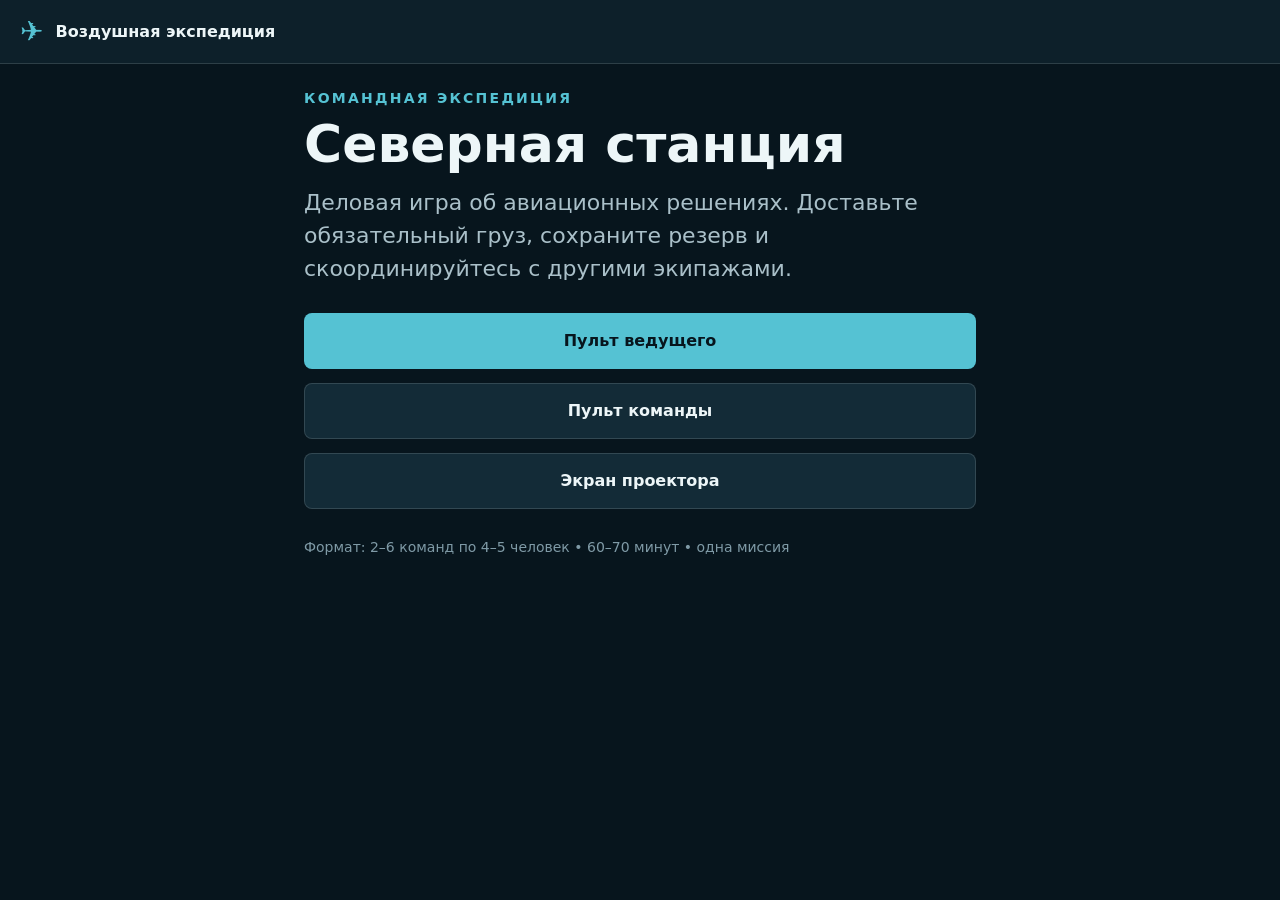
<file: index.html>
<!doctype html>
<html lang="ru" data-theme="dark">
<head>
<meta charset="utf-8">
<meta name="viewport" content="width=device-width,initial-scale=1">
<title>Воздушная экспедиция</title>
<link rel="stylesheet" href="styles.css">
</head>
<body>
<div class="app">
  <header class="top">
    <div class="brand"><span class="logo">✈</span><span>Воздушная экспедиция</span></div>
  </header>
  <main class="stage" style="max-width:720px;margin:0 auto;">
    <div class="proj-head" style="margin-bottom:28px;">
      <div class="eyebrow" style="font-size:14px;letter-spacing:.16em;text-transform:uppercase;color:var(--primary);font-weight:800;margin-bottom:8px;">Командная экспедиция</div>
      <h1 style="font-size:clamp(32px,5vw,52px);line-height:1.05;">Северная станция</h1>
      <p style="font-size:clamp(16px,2vw,22px);color:var(--muted);max-width:52ch;margin-top:14px;">Деловая игра об авиационных решениях. Доставьте обязательный груз, сохраните резерв и скоординируйтесь с другими экипажами.</p>
    </div>
    <div style="display:grid;gap:14px;margin-top:28px;">
      <a class="btn primary" href="facilitator.html" style="text-decoration:none;display:grid;place-items:center;min-height:56px;">Пульт ведущего</a>
      <a class="btn" href="team.html" style="text-decoration:none;display:grid;place-items:center;min-height:56px;">Пульт команды</a>
      <a class="btn" href="screen.html" style="text-decoration:none;display:grid;place-items:center;min-height:56px;">Экран проектора</a>
    </div>
    <p style="color:var(--faint);font-size:14px;margin-top:28px;">Формат: 2–6 команд по 4–5 человек • 60–70 минут • одна миссия</p>
  </main>
</div>
</body>
</html>
</file>
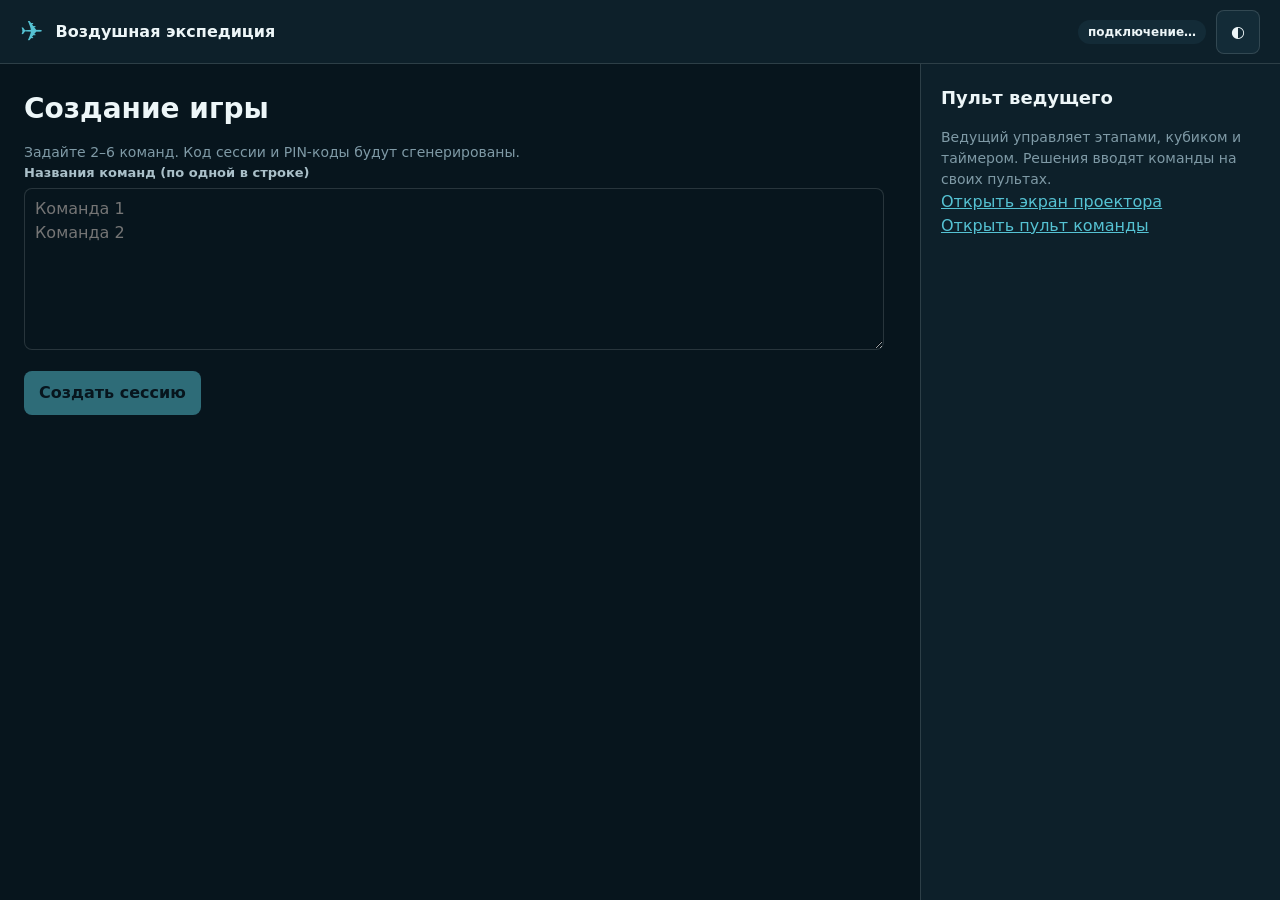
<file: facilitator.html>
<!doctype html>
<html lang="ru" data-theme="dark">
<head>
<meta charset="utf-8">
<meta name="viewport" content="width=device-width,initial-scale=1">
<title>Воздушная экспедиция • Пульт ведущего</title>
<link rel="stylesheet" href="styles.css">
<script src="config.js"></script>
</head>
<body>
<div class="app">
  <header class="top">
    <div class="brand"><span class="logo">✈</span><span>Воздушная экспедиция</span></div>
    <div class="top-actions">
      <span class="badge" id="connBadge">подключение…</span>
      <button class="icon-btn" id="themeBtn" aria-label="Тема">◐</button>
    </div>
  </header>

  <main class="workspace">
    <section class="stage">
      <div class="screen" id="lobbyScreen">
        <h2>Создание игры</h2>
        <p class="hint">Задайте 2–6 команд. Код сессии и PIN-коды будут сгенерированы.</p>
        <div class="field">
          <label>Названия команд (по одной в строке)</label>
          <textarea id="teamNamesInput" rows="6" placeholder="Команда 1&#10;Команда 2"></textarea>
        </div>
        <button class="btn primary" id="createBtn" disabled>Создать сессию</button>
        <div id="sessionInfo" class="session-info" hidden>
          <h3>Код сессии: <span id="sessionCode"></span></h3>
          <div id="teamPins"></div>
          <button class="btn primary" id="startBtn">Начать игру (жеребьёвка)</button>
          <p class="hint">После старта команды по очереди выбирают самолёт на своих пультах.</p>
        </div>
      </div>

      <div class="screen" id="gameScreen" hidden>
        <div class="stage-head">
          <span class="eyebrow" id="stageLabel">Этап</span>
          <h2 id="stageTitle"></h2>
        </div>

        <div class="controls">
          <button class="btn" id="nextStageBtn">Далее →</button>
          <button class="btn" id="revealBtn">Показать последствия</button>
        </div>

        <div class="roll-box" id="rollBox" hidden>
          <button class="btn primary" id="rollBtn">🎲 Бросить кубик</button>
          <div id="rollResult" class="roll-result"></div>
        </div>

        <div class="timer-box">
          <span>Таймер этапа:</span>
          <select id="timerMin">
            <option value="3">3 мин</option>
            <option value="5" selected>5 мин</option>
            <option value="10">10 мин</option>
          </select>
          <button class="btn" id="timerStartBtn">Старт</button>
          <span id="timerDisplay" class="timer-display">—</span>
        </div>

        <div class="teams-status" id="teamsStatus"></div>

        <div class="trade-review" id="tradeReview" hidden>
          <h3>Сделки</h3>
          <div id="tradeList"></div>
        </div>
      </div>
    </section>

    <aside class="side">
      <div class="side-head"><h2>Пульт ведущего</h2></div>
      <div class="editor">
        <p class="hint">Ведущий управляет этапами, кубиком и таймером. Решения вводят команды на своих пультах.</p>
        <div class="links">
          <p><a href="screen.html?code=" target="_blank" id="screenLink">Открыть экран проектора</a></p>
          <p><a href="team.html" target="_blank">Открыть пульт команды</a></p>
        </div>
      </div>
    </aside>
  </main>
</div>

<div class="toast" id="toast"></div>

<script type="module">
import { supabase, subscribe, ensureAuth, fetchFacilitatorSnapshot, playSound } from './supabase.js';
import { EVENT1, EVENT2, AIRCRAFT, escapeHtml } from './game-core.js';

const STAGES = [
  { id: 'lobby',       label: 'Ожидание' },
  { id: 'draft',       label: 'Жеребьёвка и выбор самолёта' },
  { id: 'planning',    label: 'Планирование' },
  { id: 'event1',      label: 'Событие 1: бросок кубика' },
  { id: 'event1_resolve', label: 'Событие 1: решения команд' },
  { id: 'trade',       label: 'Переговоры' },
  { id: 'event2',      label: 'Событие 2: бросок кубика' },
  { id: 'event2_resolve', label: 'Событие 2: решения команд' },
  { id: 'results',     label: 'Итоги' },
  { id: 'debrief',     label: 'Рефлексия' }
];

let sessionCode = localStorage.getItem('ae_session_code') || null;
let currentData = null;
let timerInterval = null;
let lastStage = null;

const $ = s => document.querySelector(s);

function setConnected(ok) {
  const b = $('#connBadge');
  b.textContent = ok ? 'онлайн' : 'нет связи';
  b.style.color = ok ? 'var(--ok)' : 'var(--danger)';
}

async function refresh() {
  if (!sessionCode) return;
  currentData = await fetchFacilitatorSnapshot(sessionCode);
  if (!currentData) { setConnected(false); return; }
  setConnected(true);
  render();
}

function render() {
  const { session } = currentData;
  if (session.stage !== lastStage) {
    if (session.stage === 'trade') $('#timerMin').value = '3';
    lastStage = session.stage;
  }
  const stageIdx = STAGES.findIndex(s => s.id === session.stage);

  if (session.stage === 'lobby') {
    $('#lobbyScreen').hidden = false;
    $('#gameScreen').hidden = true;
    loadSessionInfo();
    return;
  }

  $('#lobbyScreen').hidden = true;
  $('#gameScreen').hidden = false;

  $('#stageLabel').textContent = `Этап ${stageIdx + 1} из ${STAGES.length}`;
  $('#stageTitle').textContent = STAGES[stageIdx]?.label || session.stage;

  // Кубик
  const isRollStage = session.stage === 'event1' || session.stage === 'event2';
  $('#rollBox').hidden = !isRollStage;
  if (isRollStage) {
    const rollField = session.stage === 'event1' ? 'event1_roll' : 'event2_roll';
    const idField = session.stage === 'event1' ? 'event1_id' : 'event2_id';
    if (session[rollField] != null) {
      const ev = (session.stage === 'event1' ? EVENT1 : EVENT2)
        .find(e => e.id === session[idField]);
      $('#rollResult').innerHTML = `🎲 ${session[rollField]} → <strong>${ev?.title || session[idField]}</strong>`;
    } else {
      $('#rollResult').textContent = '';
    }
  }

  renderTeams();
  renderTrades();
  renderNetworkTimer();
}

function renderTeams() {
  const { teams, session, readiness } = currentData;
  const stageKey = session.stage === 'event1_resolve' ? 'event1'
    : session.stage === 'event2_resolve' ? 'event2'
    : session.stage;

  $('#teamsStatus').innerHTML = '<h3>Команды</h3>' + teams
    .sort((a, b) => (a.draft_position ?? 99) - (b.draft_position ?? 99))
    .map(t => {
      const ready = readiness.some(r => r.team_id === t.id && r.stage === stageKey && r.ready);
      const canReset = ready && ['planning','event1_resolve','event2_resolve'].includes(session.stage);
      return `<div class="team-row ${ready ? 'done' : ''}">
        <span class="t-name">${escapeHtml(t.name)}</span>
        <span class="t-air">${t.aircraft_id ? AIRCRAFT[t.aircraft_id]?.name || t.aircraft_id : '—'}</span>
        <span class="t-status">${ready ? '✓ отправлено' : 'обсуждает'}</span>
        ${canReset ? `<button class="btn small" data-reset="${t.id}" data-stage="${stageKey}" title="Вернуть решение">↩</button>` : ''}
      </div>`;
    }).join('');

  // Обработчики кнопок возврата решения
  $('#teamsStatus').querySelectorAll('[data-reset]').forEach(b => b.onclick = async () => {
    const { error } = await supabase.rpc('reset_team_decision', {
      p_code: sessionCode, p_team_id: b.dataset.reset, p_stage: b.dataset.stage
    });
    if (error) toast(translateError(error.message));
    else refresh();
  });
}

function renderTrades() {
  const { trades, teams, session } = currentData;
  const box = $('#tradeReview');
  if (session.stage === 'trade') {
    box.hidden = false;
    const nameOf = id => teams.find(t => t.id === id)?.name || id;
    $('#tradeList').innerHTML = trades.length
      ? trades.map(tr => `
        <div class="trade-row">
          <span>${escapeHtml(nameOf(tr.initiator_id))} → ${escapeHtml(nameOf(tr.recipient_id))}</span>
          <span>${tr.item}</span>
          <span class="badge">${tr.status}</span>
        </div>`).join('')
      : '<p class="hint">Сделок пока нет.</p>';
  } else {
    box.hidden = true;
  }
}

// Сетевой таймер: считается из sessions.timer_ends_at
function renderNetworkTimer() {
  const end = currentData?.session?.timer_ends_at;
  clearInterval(timerInterval);
  if (!end) { $('#timerDisplay').textContent = '—'; return; }
  const endTime = new Date(end).getTime();
  const tick = () => {
    const left = endTime - Date.now();
    if (left <= 0) {
      $('#timerDisplay').textContent = 'время вышло';
      playSound();
      clearInterval(timerInterval);
    } else {
      const m = Math.floor(left / 60000);
      const s = Math.floor((left % 60000) / 1000);
      $('#timerDisplay').textContent = `${m}:${String(s).padStart(2, '0')}`;
    }
  };
  tick();
  timerInterval = setInterval(tick, 500);
}

// ---------- Создание сессии ----------

$('#createBtn').onclick = async () => {
  const names = $('#teamNamesInput').value
    .split('\n').map(s => s.trim()).filter(Boolean);
  if (names.length < 2 || names.length > 6) {
    toast('Укажите от 2 до 6 команд');
    return;
  }
  await ensureAuth();
  const { data, error } = await supabase.rpc('create_session', { p_team_names: names });
  if (error) { toast('Ошибка: ' + error.message); return; }
  sessionCode = data;
  localStorage.setItem('ae_session_code', sessionCode);
  $('#screenLink').href = `screen.html?code=${sessionCode}`;
  await refresh();
  await loadSessionInfo();
};

async function loadSessionInfo() {
  const { data: pins, error } = await supabase.rpc('get_team_pins', { p_code: sessionCode });
  if (error) { toast('Не удалось получить PIN: ' + translateError(error.message)); return; }
  $('#sessionInfo').hidden = false;
  $('#sessionCode').textContent = sessionCode;
  $('#teamPins').innerHTML = (pins || []).map(p =>
    `<div>${escapeHtml(p.name)}: PIN <strong>${p.pin}</strong></div>`).join('');
}

$('#startBtn').onclick = async () => {
  const { error } = await supabase.rpc('start_game', { p_code: sessionCode });
  if (error) toast('Ошибка: ' + error.message);
  else refresh();
};

// ---------- Управление этапами ----------

$('#nextStageBtn').onclick = async () => {
  const idx = STAGES.findIndex(s => s.id === currentData.session.stage);
  const next = STAGES[Math.min(STAGES.length - 1, idx + 1)];
  const { error } = await supabase.rpc('set_stage', { p_code: sessionCode, p_stage: next.id });
  if (error) toast(translateError(error.message));
};

$('#revealBtn').onclick = async () => {
  const { error } = await supabase.rpc('reveal_results', { p_code: sessionCode });
  if (error) toast(translateError(error.message));
};

$('#rollBtn').onclick = async () => {
  const stage = currentData.session.stage === 'event1' ? 1 : 2;
  const { error } = await supabase.rpc('roll_event', { p_code: sessionCode, p_stage: stage });
  if (error) toast('Ошибка кубика: ' + translateError(error.message));
};

// ---------- Таймер ----------

$('#timerStartBtn').onclick = async () => {
  const min = +$('#timerMin').value;
  const { error } = await supabase.rpc('set_timer', { p_code: sessionCode, p_minutes: min });
  if (error) toast('Ошибка таймера: ' + error.message);
};

// ---------- Подписки ----------

['sessions', 'teams', 'team_readiness', 'decisions', 'trades', 'session_events'].forEach(t =>
  subscribe(t, () => refresh())
);
setInterval(refresh, 15000);

$('#themeBtn').onclick = () => {
  const cur = document.documentElement.dataset.theme;
  document.documentElement.dataset.theme = cur === 'dark' ? 'light' : 'dark';
};

function translateError(msg) {
  const m = {
    SESSION_NOT_FOUND: 'Сессия не найдена',
    NOT_FACILITATOR: 'Только ведущий может это делать',
    CANNOT_GO_BACK: 'Нельзя вернуться назад',
    WRONG_STAGE: 'Сейчас не этот этап',
    NOT_YOUR_TURN: 'Сейчас не ваша очередь',
    AIRCRAFT_TAKEN: 'Самолёт уже занят',
    ALREADY_TRADED: 'Команда уже участвовала в сделке',
    TRADE_RESOLVED: 'Сделка уже обработана',
    EVENT_NOT_ROLLED: 'Событие ещё не брошено'
  };
  return m[msg] || msg;
}

function toast(msg) {
  const t = $('#toast');
  t.textContent = msg;
  t.classList.add('show');
  setTimeout(() => t.classList.remove('show'), 2000);
}

$('#createBtn').disabled = false;
document.documentElement.dataset.ready = 'true';
if (sessionCode) {
  $('#screenLink').href = `screen.html?code=${sessionCode}`;
  ensureAuth().then(() => refresh()).catch(e => toast(e.message));
}
</script>
</body>
</html>
</file>
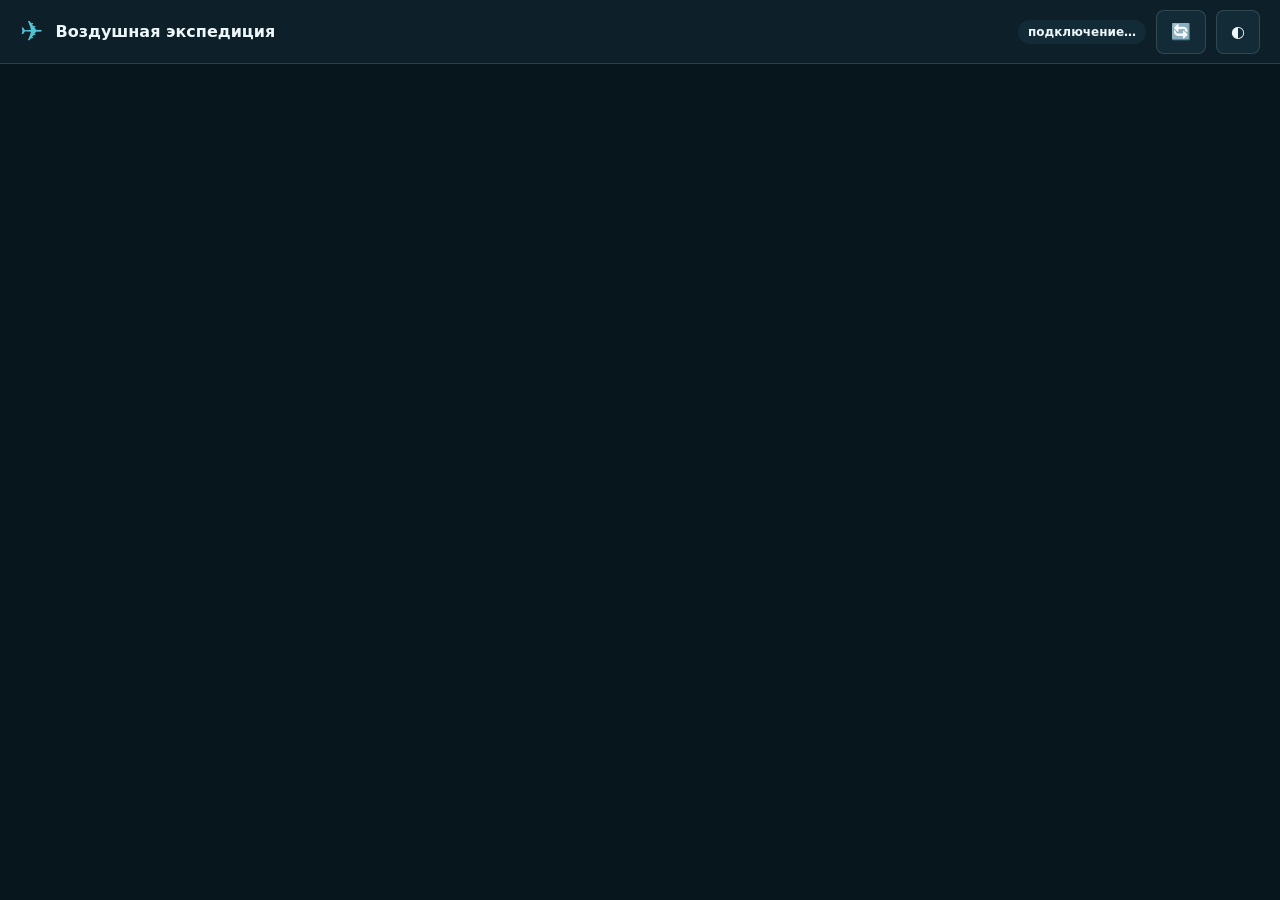
<file: screen.html>
<!doctype html>
<html lang="ru" data-theme="dark">
<head>
<meta charset="utf-8">
<meta name="viewport" content="width=device-width,initial-scale=1">
<title>Воздушная экспедиция • Экран</title>
<link rel="stylesheet" href="styles.css">
<script src="config.js"></script>
<style>
.screen-page .stage { padding: 32px; max-width: 1200px; width: 100%; margin: 0 auto; }
.table-wrap { width: 100%; overflow-x: auto; }
.proj-head { margin-bottom: 24px; }
.proj-head .eyebrow { font-size: 15px; }
.proj-head h1 { font-size: clamp(32px, 5vw, 56px); line-height: 1.05; }
.lead { font-size: clamp(18px, 2.4vw, 26px); color: var(--muted); max-width: 52ch; margin-top: 12px; }

.timer-big {
  position: fixed; top: 20px; right: 24px;
  font-size: 40px; font-weight: 900; font-variant-numeric: tabular-nums;
  background: var(--s1); border: 1px solid var(--border); border-radius: 12px;
  padding: 8px 20px; z-index: 10;
}

.team-grid { display: grid; grid-template-columns: repeat(auto-fill, minmax(220px, 1fr)); gap: 12px; margin-top: 20px; }
.team-card {
  background: var(--s1); border: 1px solid var(--border); border-radius: 12px;
  padding: 16px; display: grid; gap: 6px;
}
.team-card.ready { border-color: var(--ok); }
.team-card .t-name { font-weight: 800; font-size: 18px; }
.team-card .t-sub { color: var(--muted); font-size: 14px; }

.order-list { display: flex; gap: 12px; flex-wrap: wrap; margin-top: 20px; }
.order-chip {
  background: var(--s1); border: 1px solid var(--border); border-radius: 999px;
  padding: 10px 18px; font-weight: 800; font-size: 18px;
}

.event-big {
  margin-top: 24px; background: color-mix(in oklab, var(--ph) 8%, var(--s1));
  border: 1px solid color-mix(in oklab, var(--ph) 40%, transparent);
  border-radius: 16px; padding: 28px;
}
.event-big h2 { color: var(--ph); font-size: clamp(26px, 3vw, 40px); }
.event-big .roll { font-size: 60px; margin-right: 14px; }

.scoreboard { width: 100%; border-collapse: separate; border-spacing: 0 10px; margin-top: 20px; }
.scoreboard th { text-align: left; color: var(--muted); font-size: 14px; padding: 0 12px; }
.scoreboard td {
  background: var(--s1); padding: 16px 12px; font-size: 18px;
  border-top: 1px solid var(--border); border-bottom: 1px solid var(--border);
  font-variant-numeric: tabular-nums;
}
.scoreboard td:first-child { border-left: 1px solid var(--border); border-radius: 12px 0 0 12px; }
.scoreboard td:last-child { border-right: 1px solid var(--border); border-radius: 0 12px 12px 0; }

.debrief-list { margin-top: 20px; display: grid; gap: 14px; }
.debrief-item {
  background: var(--s1); border: 1px solid var(--border); border-radius: 12px;
  padding: 18px; font-size: 20px;
}
</style>
</head>
<body class="screen-page">
<div class="app">
  <header class="top">
    <div class="brand"><span class="logo">✈</span><span>Воздушная экспедиция</span></div>
    <div class="top-actions">
      <span class="badge" id="connBadge">подключение…</span>
      <button class="icon-btn" id="refreshBtn">🔄</button>
      <button class="icon-btn" id="themeBtn">◐</button>
    </div>
  </header>

  <main class="stage">
    <div class="timer-big" id="timerBig" hidden>—</div>
    <div id="screenContent"></div>
  </main>
</div>

<script type="module">
import { supabase, subscribe, ensureAuth, fetchPublicSnapshot } from './supabase.js';
import { AIRCRAFT, ROUTES, EVENT1, EVENT2, escapeHtml } from './game-core.js';

const params = new URLSearchParams(location.search);
let sessionCode = params.get('code') || localStorage.getItem('ae_screen_code');
if (sessionCode) localStorage.setItem('ae_screen_code', sessionCode);

let currentData = null;
let timerInterval = null;
const $ = s => document.querySelector(s);

function setConnected(ok) {
  const b = $('#connBadge');
  b.textContent = ok ? 'онлайн' : 'нет связи';
  b.style.color = ok ? 'var(--ok)' : 'var(--danger)';
}

async function refresh() {
  if (!sessionCode) {
    $('#screenContent').innerHTML = '<h1>Укажите код сессии</h1><p class="lead">Откройте страницу с параметром: screen.html?code=XXXXX</p>';
    return;
  }
  currentData = await fetchPublicSnapshot(sessionCode);
  if (!currentData) { setConnected(false); return; }
  setConnected(true);
  render();
  renderTimer();
}

function renderTimer() {
  clearInterval(timerInterval);
  const end = currentData?.session?.timer_ends_at;
  const el = $('#timerBig');
  if (!end) { el.hidden = true; return; }
  el.hidden = false;
  const endTime = new Date(end).getTime();
  const tick = () => {
    const left = endTime - Date.now();
    if (left <= 0) { el.textContent = '⏰'; return; }
    const m = Math.floor(left / 60000);
    const s = Math.floor((left % 60000) / 1000);
    el.textContent = `${m}:${String(s).padStart(2, '0')}`;
  };
  tick();
  timerInterval = setInterval(tick, 500);
}

function isReady(teamId, stageKey) {
  return currentData.readiness.some(r => r.team_id === teamId && r.stage === stageKey && r.ready);
}

function render() {
  const { session, teams } = currentData;
  const s = session.stage;
  const box = $('#screenContent');

  if (s === 'lobby') {
    box.innerHTML = `
      <div class="proj-head">
        <div class="eyebrow">Командная экспедиция</div>
        <h1>Северная станция</h1>
        <p class="lead">Доставьте обязательный груз, сохраните резерв и скоординируйтесь с другими экипажами.</p>
      </div>`;
    return;
  }

  if (s === 'draft') {
    const sorted = teams.slice().sort((a, b) => (a.draft_position ?? 99) - (b.draft_position ?? 99));
    const picker = sorted[session.current_picker];
    box.innerHTML = `
      <div class="proj-head">
        <div class="eyebrow">Жеребьёвка</div>
        <h1>Порядок выбора самолётов</h1>
      </div>
      <div class="order-list">${sorted.map((t, i) =>
        `<span class="order-chip">${i + 1}. ${escapeHtml(t.name)}${t.aircraft_id ? ` — ${AIRCRAFT[t.aircraft_id].name}` : ''}</span>`
      ).join('')}</div>
      <p class="lead" style="margin-top:24px">Сейчас выбирает: <strong>${escapeHtml(picker?.name || '—')}</strong></p>`;
    return;
  }

  if (s === 'planning') {
    box.innerHTML = `
      <div class="proj-head">
        <div class="eyebrow">Планирование</div>
        <h1>Соберите исходный план</h1>
      </div>
      <div class="team-grid">${teams.map(t =>
        `<div class="team-card ${isReady(t.id, 'planning') ? 'ready' : ''}">
          <span class="t-name">${escapeHtml(t.name)}</span>
          <span class="t-sub">${t.aircraft_id ? AIRCRAFT[t.aircraft_id].name : 'самолёт не выбран'}</span>
          <span class="t-sub">${isReady(t.id, 'planning') ? '✓ план отправлен' : 'обсуждает'}</span>
        </div>`).join('')}</div>`;
    return;
  }

  if (s === 'event1' || s === 'event2') {
    const isE1 = s === 'event1';
    const evId = isE1 ? session.event1_id : session.event2_id;
    const roll = isE1 ? session.event1_roll : session.event2_roll;
    const ev = (isE1 ? EVENT1 : EVENT2).find(e => e.id === evId);
    box.innerHTML = `
      <div class="proj-head">
        <div class="eyebrow">Событие ${isE1 ? '1' : '2'}</div>
        <h1>${ev ? ev.title : 'Бросаем кубик'}</h1>
      </div>
      ${roll != null ? `<div class="event-big">
        <span class="roll">🎲 ${roll}</span>
        <h2>${ev?.title}</h2>
        <p class="lead">${ev?.text}</p>
      </div>` : '<p class="lead">Ведущий бросает кубик…</p>'}`;
    return;
  }

  if (s === 'event1_resolve' || s === 'event2_resolve') {
    const isE1 = s === 'event1_resolve';
    const stageKey = isE1 ? 'event1' : 'event2';
    const evId = isE1 ? session.event1_id : session.event2_id;
    const ev = (isE1 ? EVENT1 : EVENT2).find(e => e.id === evId);
    // Показываем опубликованные результаты (если ведущий нажал «Показать последствия»)
    const published = currentData.published || [];
    const latestPublished = published.filter(p => p.stage === s);
    box.innerHTML = `
      <div class="proj-head">
        <div class="eyebrow">Событие ${isE1 ? '1' : '2'} — решения</div>
        <h1>${ev?.title || ''}</h1>
      </div>
      <div class="team-grid">${teams.map(t =>
        `<div class="team-card ${isReady(t.id, stageKey) ? 'ready' : ''}">
          <span class="t-name">${escapeHtml(t.name)}</span>
          <span class="t-sub">${isReady(t.id, stageKey) ? '✓ решение принято' : 'обсуждает'}</span>
        </div>`).join('')}</div>
      ${latestPublished.length > 0
        ? renderPublishedTable(latestPublished)
        : '<p class="lead">Ведущий может раскрыть промежуточные последствия кнопкой «Показать последствия».</p>'}`;
    return;
  }

  if (s === 'trade') {
    box.innerHTML = `
      <div class="proj-head">
        <div class="eyebrow">Общее окно</div>
        <h1>Переговоры между командами</h1>
      </div>
      <p class="lead">Каждая команда может заключить одну сделку. Обе стороны получают +1 время.</p>
      <p class="lead">Команды договариваются устно и подтверждают сделку на пульте.</p>`;
    return;
  }

  if (s === 'results' || s === 'debrief') {
    // Опубликованные результаты доступны проектору через RLS (published_results)
    // Показываем таблицу, если ведущий нажал «Показать последствия»
    const published = currentData.published || [];
    const latestPublished = published.filter(p => p.stage === s);

    if (s === 'debrief') {
      box.innerHTML = `
        <div class="proj-head">
          <div class="eyebrow">Рефлексия</div>
          <h1>Объясните решение</h1>
        </div>
        ${latestPublished.length > 0 ? renderPublishedTable(latestPublished) : ''}
        <div class="debrief-list">
          <div class="debrief-item">Что было вашим главным приоритетом?</div>
          <div class="debrief-item">Как первое событие изменило план?</div>
          <div class="debrief-item">Зачем вы заключили или отклонили сделку?</div>
          <div class="debrief-item">Была ли цена +1 времени оправданной?</div>
          <div class="debrief-item">Что вы изменили бы при повторе?</div>
        </div>`;
    } else {
      box.innerHTML = `
        <div class="proj-head">
          <div class="eyebrow">Итоги</div>
          <h1>Миссия завершена</h1>
          <p class="lead">Профиль показывает сильные и слабые стороны стратегии, а не одно место в рейтинге.</p>
        </div>
        ${latestPublished.length > 0
          ? renderPublishedTable(latestPublished)
          : '<p class="lead">Ведущий раскроет результаты кнопкой «Показать последствия».</p>'}`;
    }
    return;
  }
}

function renderPublishedTable(published) {
  const teams = currentData.teams;
  const nameOf = id => teams.find(t => t.id === id)?.name || id;
  return `
    <div class="table-wrap" tabindex="0" role="region" aria-label="Таблица результатов, прокрутка по горизонтали">
    <table class="scoreboard">
      <thead><tr>
        <th>Команда</th><th>Самолёт</th><th>Маршрут</th>
        <th>Миссия</th><th>Безопасность</th><th>Резерв</th><th>Время</th><th>Сделка</th>
      </tr></thead>
      <tbody>${published.map(p => `
        <tr>
          <td><strong>${escapeHtml(nameOf(p.team_id))}</strong><br><span class="t-sub">${escapeHtml(p.priority || '')}</span></td>
          <td>${p.aircraft_id ? AIRCRAFT[p.aircraft_id].name : '—'}</td>
          <td>${p.route_id ? ROUTES[p.route_id].name : '—'}</td>
          <td>${p.mission ?? '—'}</td><td>${p.safety ?? '—'}</td>
          <td>${p.resources ?? '—'}</td><td>${p.time ?? '—'}</td>
          <td>${p.traded ? 'да · +1 время' : '—'}</td>
        </tr>`).join('')}
      </tbody>
    </table></div>`;
}

['sessions', 'teams', 'team_readiness', 'published_results', 'session_events'].forEach(t =>
  subscribe(t, () => refresh())
);
setInterval(refresh, 15000);
$('#refreshBtn').onclick = refresh;
$('#themeBtn').onclick = () => {
  const cur = document.documentElement.dataset.theme;
  document.documentElement.dataset.theme = cur === 'dark' ? 'light' : 'dark';
};

ensureAuth().then(() => refresh()).catch(e => {
  $('#screenContent').innerHTML = `<h1>Ошибка подключения</h1><p class="lead">${e.message}</p>`;
});
</script>
</body>
</html>
</file>
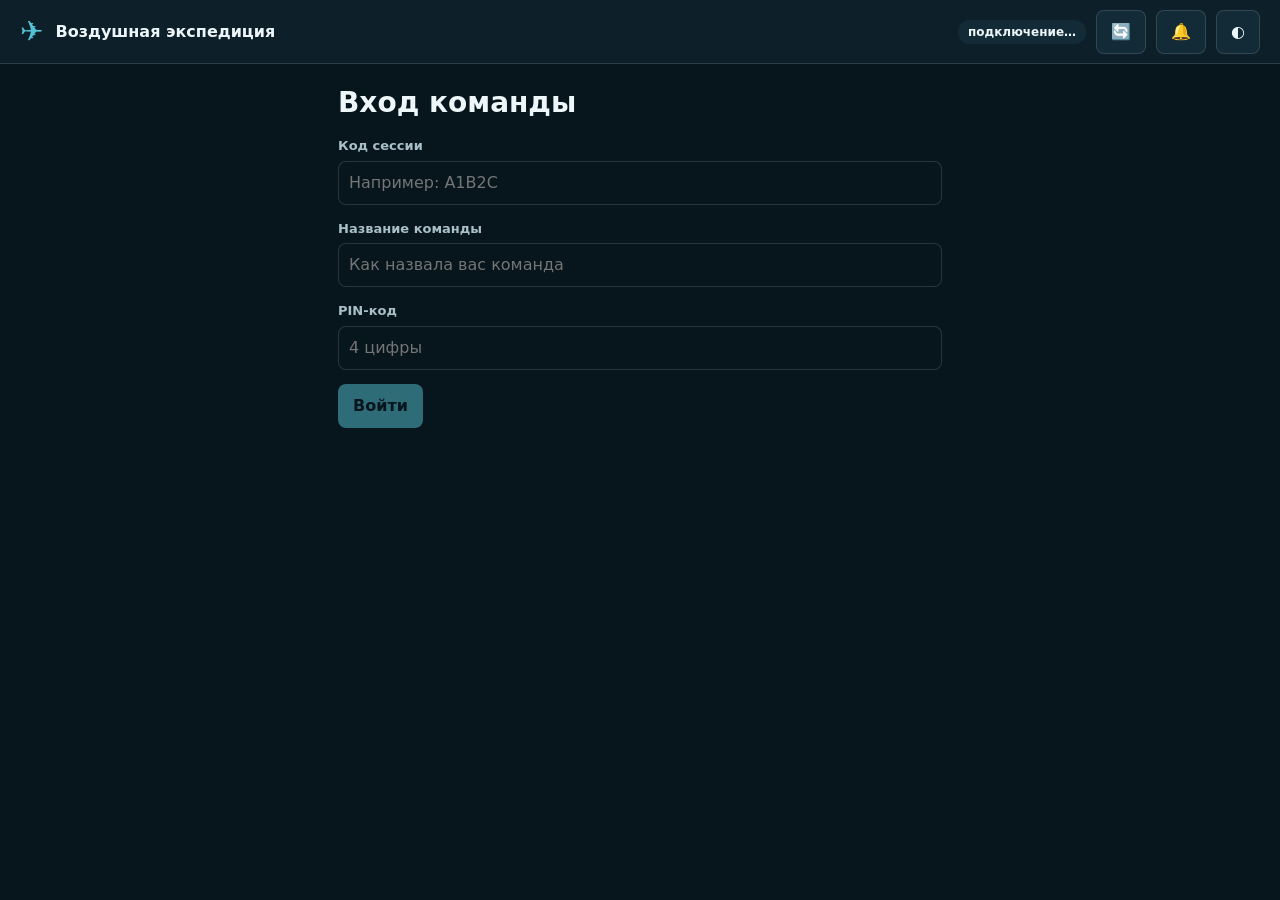
<file: team.html>
<!doctype html>
<html lang="ru" data-theme="dark">
<head>
<meta charset="utf-8">
<meta name="viewport" content="width=device-width,initial-scale=1">
<title>Воздушная экспедиция • Пульт команды</title>
<link rel="stylesheet" href="styles.css">
<script src="config.js"></script>
</head>
<body class="team-page">
<div class="app team-app">
  <header class="top">
    <div class="brand"><span class="logo">✈</span><span>Воздушная экспедиция</span></div>
    <div class="top-actions">
      <span class="badge" id="connBadge">подключение…</span>
      <button class="icon-btn" id="refreshBtn" title="Обновить">🔄</button>
      <button class="icon-btn" id="soundBtn" title="Включить звук">🔔</button>
      <button class="icon-btn" id="themeBtn" title="Тема">◐</button>
    </div>
  </header>

  <main class="stage team-stage">
    <div class="timer-strip" id="timerStrip" hidden></div>

    <div class="screen" id="loginScreen">
      <h2>Вход команды</h2>
      <div class="field">
        <label>Код сессии</label>
        <input id="codeInput" placeholder="Например: A1B2C" autocomplete="off">
      </div>
      <div class="field">
        <label>Название команды</label>
        <input id="nameInput" placeholder="Как назвала вас команда" autocomplete="off">
      </div>
      <div class="field">
        <label>PIN-код</label>
        <input id="pinInput" type="password" inputmode="numeric" placeholder="4 цифры" autocomplete="off">
      </div>
      <button class="btn primary" id="loginBtn" disabled>Войти</button>
      <p class="hint" id="loginError"></p>
    </div>

    <div class="screen" id="gameScreen" hidden>
      <div class="team-head">
        <span class="eyebrow" id="stageLabel"></span>
        <h2 id="stageTitle"></h2>
        <span class="badge" id="teamBadge"></span>
      </div>
      <div class="team-content" id="teamContent"></div>
    </div>
  </main>
</div>

<div class="toast" id="toast"></div>

<style>
.team-page .stage { padding: 18px; }
.team-app { min-height: 100dvh; }
.team-stage { max-width: 640px; margin: 0 auto; width: 100%; }
.team-head { margin-bottom: 18px; }
.team-head h2 { font-size: 24px; }
.timer-strip {
  position: sticky; top: 0; z-index: 5;
  background: var(--s2); border-radius: 8px; padding: 8px 14px;
  font-weight: 800; font-variant-numeric: tabular-nums; margin-bottom: 12px;
  text-align: center;
}

.options-grid { display: grid; gap: 10px; margin-top: 14px; }
.option-card {
  display: grid; gap: 4px; text-align: left;
  background: var(--s1); border: 1px solid var(--border); border-radius: 10px;
  padding: 14px 16px; min-height: 64px;
}
.option-card:disabled { opacity: .45; cursor: not-allowed; }
.option-card strong { font-size: 17px; }
.option-card span { font-size: 14px; color: var(--muted); }
.opt-note { font-size: 12px; color: var(--faint); font-style: italic; }

.event-card {
  background: color-mix(in oklab, var(--ph) 8%, var(--s1));
  border: 1px solid color-mix(in oklab, var(--ph) 40%, transparent);
  border-radius: 12px; padding: 18px;
}
.event-card h3 { margin-bottom: 8px; color: var(--ph); }

.choice-made {
  background: color-mix(in oklab, var(--ok) 12%, var(--s1));
  border: 1px solid color-mix(in oklab, var(--ok) 45%, transparent);
  border-radius: 10px; padding: 14px 16px; margin-top: 12px;
}
.waiting-box { margin-top: 12px; color: var(--muted); }

.calc-box {
  margin-top: 14px; background: var(--s2); border-radius: 10px; padding: 14px;
  display: grid; gap: 6px;
}
.calc-box span { color: var(--muted); font-size: 13px; }
.results-grid { grid-template-columns: 1fr 1fr; }
.results-grid > div { display: grid; gap: 4px; }
.results-grid strong { font-size: 24px; line-height: 1.2; }

.debrief-list { margin: 10px 0 0 20px; display: grid; gap: 6px; }
</style>

<script type="module">
import { supabase, subscribe, ensureAuth, fetchTeamSnapshot, playSound } from './supabase.js';
import { AIRCRAFT, ROUTES, PRIORITIES, EVENT1, EVENT2, computeResults, escapeHtml } from './game-core.js';

let sessionCode = null;
let teamId = null;
let currentData = null;
let lastStage = null;
let soundOn = false;
let timerInterval = null;

const $ = s => document.querySelector(s);

function setConnected(ok) {
  const b = $('#connBadge');
  b.textContent = ok ? 'онлайн' : 'нет связи';
  b.style.color = ok ? 'var(--ok)' : 'var(--danger)';
}

async function refresh() {
  if (!sessionCode || !teamId) return;
  currentData = await fetchTeamSnapshot(sessionCode);
  if (!currentData) { setConnected(false); return; }
  setConnected(true);
  if (currentData.session.stage !== lastStage) {
    if (lastStage !== null && soundOn) playSound();
    lastStage = currentData.session.stage;
  }
  render();
  renderTimer();
}

function team() {
  return currentData.teams.find(t => t.id === teamId);
}

function myDecision(stage) {
  return currentData.decisions.find(d => d.team_id === teamId && d.stage === stage);
}

function renderTimer() {
  clearInterval(timerInterval);
  const end = currentData?.session?.timer_ends_at;
  const el = $('#timerStrip');
  if (!end) { el.hidden = true; return; }
  el.hidden = false;
  const endTime = new Date(end).getTime();
  const tick = () => {
    const left = endTime - Date.now();
    if (left <= 0) { el.textContent = '⏰ время вышло'; clearInterval(timerInterval); return; }
    const m = Math.floor(left / 60000);
    const s = Math.floor((left % 60000) / 1000);
    el.textContent = `⏱ ${m}:${String(s).padStart(2, '0')}`;
  };
  tick();
  timerInterval = setInterval(tick, 500);
}

function render() {
  const t = team();
  if (!t) { $('#loginError').textContent = 'Команда не найдена в сессии'; return; }

  $('#loginScreen').hidden = true;
  $('#gameScreen').hidden = false;
  $('#teamBadge').textContent = t.name;

  const s = currentData.session.stage;
  const map = {
    lobby: 'Ожидание начала',
    draft: 'Выбор самолёта',
    planning: 'Планирование миссии',
    event1: 'Событие 1: ждём кубик',
    event1_resolve: 'Событие 1: ваше решение',
    trade: 'Переговоры',
    event2: 'Событие 2: ждём кубик',
    event2_resolve: 'Событие 2: ваше решение',
    results: 'Итоги миссии',
    debrief: 'Рефлексия'
  };
  $('#stageLabel').textContent = 'Текущий этап';
  $('#stageTitle').textContent = map[s] || s;

  const box = $('#teamContent');
  if (s === 'draft') renderDraft(t, box);
  else if (s === 'planning') renderPlanning(t, box);
  else if (s === 'event1_resolve') renderEvent1(t, box);
  else if (s === 'trade') renderTrade(t, box);
  else if (s === 'event2_resolve') renderEvent2(t, box);
  else if (s === 'results' || s === 'debrief') renderResults(t, box);
  else renderWaiting(t, box);
}

function renderWaiting(t, box) {
  const s = currentData.session.stage;
  const rollField = s === 'event1' ? 'event1_roll' : s === 'event2' ? 'event2_roll' : null;
  let html = '<p class="hint">Ожидайте команды ведущего.</p>';
  if (rollField && currentData.session[rollField] != null) {
    html = `<div class="event-card"><p>🎲 Кубик: <strong>${currentData.session[rollField]}</strong></p></div>`;
  }
  box.innerHTML = html;
}

// ---------- Драфт ----------

function renderDraft(t, box) {
  const teams = currentData.teams.slice().sort((a, b) => (a.draft_position ?? 99) - (b.draft_position ?? 99));
  const currentPickerPos = currentData.session.current_picker + 1;
  const isMyTurn = t.draft_position === currentPickerPos;

  const available = Object.keys(AIRCRAFT).slice(0, currentData.teams.length);
  const taken = new Set(currentData.teams.map(x => x.aircraft_id).filter(Boolean));

  let html = `<p class="hint">Ваша позиция в очереди: <strong>${t.draft_position}</strong>. Сейчас выбирает: <strong>${currentPickerPos}</strong>.</p>`;

  if (t.aircraft_id) {
    html += `<div class="choice-made">Вы выбрали: <strong>${AIRCRAFT[t.aircraft_id].name}</strong></div>`;
  } else if (!isMyTurn) {
    html += '<div class="waiting-box">Ждите своей очереди.</div>';
  } else {
    html += '<div class="options-grid">' + available.map(k => {
      const a = AIRCRAFT[k];
      const disabled = taken.has(k) ? 'disabled' : '';
      return `<button class="option-card" data-air="${k}" ${disabled}>
        <strong>${a.name}</strong>
        <span>Вместимость ${a.capacity} • Цена ${a.cost} • Время ${a.time} • Защита ${a.defense}</span>
        <span class="opt-note">${a.note}</span>
      </button>`;
    }).join('') + '</div>';
  }

  box.innerHTML = html;
  box.querySelectorAll('[data-air]').forEach(b => b.onclick = async () => {
    const { error } = await supabase.rpc('pick_aircraft', {
      p_code: sessionCode, p_aircraft: b.dataset.air
    });
    if (error) toast(translateError(error.message));
    else refresh();
  });
}

// ---------- Планирование ----------

// Черновик плана: сохраняем между обновлениями
let planningDraft = null;

function renderPlanning(t, box) {
  const dec = myDecision('planning');
  if (dec) {
    planningDraft = null;
    box.innerHTML = `<div class="choice-made">Решение отправлено. Ожидайте события.</div>`;
    return;
  }

  // Не пересоздаём форму, если она уже есть (сохраняем черновик)
  if (box.querySelector('#routeSel')) {
    // Форма уже существует — только обновляем превью
    const st = readPlan();
    const res = computeResults({
      aircraftId: t.aircraft_id, routeId: st.routeId, baseCargo: st.cargoId || null,
      event1Choice: null, event2Choice: null, tradeDirection: null,
      droppedCargoItem: null
    });
    const preview = box.querySelector('#planPreview');
    if (preview) {
      preview.innerHTML = `
        <span>Загрузка: ${res.load}/${res.capacity}</span>
        <span>Резерв: ${res.resources}</span>
        <span>Время: ${res.time}</span>
        <span>${res.valid ? 'план допустим' : 'недопустимо: перегруз или нет ресурса'}</span>`;
    }
    return;
  }

  box.innerHTML = `
    <div class="field"><label>Маршрут</label>
      <select id="routeSel">${Object.entries(ROUTES).map(([k, r]) =>
        `<option value="${k}">${r.name} — цена ${r.cost}, время ${r.time}, экспозиция ${r.exposure}</option>`).join('')}
      </select></div>
    <div class="field"><label>Дополнительный груз</label>
      <select id="cargoSel">
        <option value="">Нет</option>
        <option value="sensors">Датчики (+1 миссия, 1 место)</option>
        <option value="repair">Ремкомплект (+1 безопасность, 1 место)</option>
      </select></div>
    <div class="field"><label>Приоритет команды</label>
      <select id="prioSel">${PRIORITIES.map(p => `<option>${p}</option>`).join('')}</select></div>
    <button class="btn primary" id="submitPlan">Отправить решение</button>
    <div id="planPreview" class="calc-box"></div>`;

  const update = () => {
    const st = readPlan();
    const res = computeResults({
      aircraftId: t.aircraft_id, routeId: st.routeId, baseCargo: st.cargoId || null,
      event1Choice: null, event2Choice: null, tradeDirection: null,
      droppedCargoItem: null
    });
    $('#planPreview').innerHTML = `
      <span>Загрузка: ${res.load}/${res.capacity}</span>
      <span>Резерв: ${res.resources}</span>
      <span>Время: ${res.time}</span>
      <span>${res.valid ? 'план допустим' : 'недопустимо: перегруз или нет ресурса'}</span>`;
  };
  ['routeSel', 'cargoSel', 'prioSel'].forEach(id => {
    $('#' + id).onchange = () => {
      planningDraft = readPlan(); // сохраняем черновик
      update();
    };
  });
  // Восстанавливаем черновик
  if (planningDraft) {
    if (planningDraft.routeId) $('#routeSel').value = planningDraft.routeId;
    if (planningDraft.cargoId) $('#cargoSel').value = planningDraft.cargoId;
    if (planningDraft.priority) $('#prioSel').value = planningDraft.priority;
  }
  update();

  $('#submitPlan').onclick = async () => {
    const st = readPlan();
    const { error } = await supabase.rpc('submit_decision', {
      p_code: sessionCode, p_stage: 'planning', p_payload: st
    });
    if (error) toast(translateError(error.message));
    else { planningDraft = null; refresh(); }
  };
}

function readPlan() {
  return {
    routeId: $('#routeSel').value,
    cargoId: $('#cargoSel').value || null,
    priority: $('#prioSel').value
  };
}

// ---------- Событие 1 ----------

function renderEvent1(t, box) {
  const ev = EVENT1.find(e => e.id === currentData.session.event1_id);
  const dec = myDecision('event1');
  if (dec) {
    const label = ev?.options.find(o => o.id === dec.payload.event1Choice)?.label || dec.payload.event1Choice;
    box.innerHTML = `<div class="choice-made">Решение отправлено: ${label}</div>`;
    return;
  }
  if (!ev) { box.innerHTML = '<p class="hint">Событие ещё не выбрано.</p>'; return; }

  box.innerHTML = `
    <div class="event-card">
      <h3>${ev.title}</h3>
      <p>${ev.text}</p>
      <div class="options-grid">
        ${ev.options.map(o => `<button class="option-card" data-ev1="${o.id}">
          <strong>${o.label}</strong><span>${o.hint}</span>
        </button>`).join('')}
      </div>
    </div>`;

  box.querySelectorAll('[data-ev1]').forEach(b => b.onclick = async () => {
    const { error } = await supabase.rpc('submit_decision', {
      p_code: sessionCode, p_stage: 'event1',
      p_payload: { event1Choice: b.dataset.ev1, event1Id: ev.id }
    });
    if (error) toast(translateError(error.message));
    else refresh();
  });
}

// ---------- Переговоры ----------

function renderTrade(t, box) {
  const myTrade = currentData.trades.find(tr =>
    tr.status === 'proposed' && tr.recipient_id === teamId);
  const participated = currentData.trades.some(tr =>
    tr.status === 'accepted' &&
    (tr.initiator_id === teamId || tr.recipient_id === teamId));

  let html = '<p class="hint">Каждая команда может участвовать в одной сделке. Сделка стоит обеим сторонам +1 время.</p>';

  if (participated) {
    html += '<div class="choice-made">Вы уже участвовали в сделке.</div>';
  } else if (myTrade) {
    const nameOf = currentData.teams.find(x => x.id === myTrade.initiator_id)?.name;
    html += `
      <div class="event-card">
        <h3>Вам предложили сделку</h3>
        <p>От команды <strong>${escapeHtml(nameOf)}</strong>. Предмет: <strong>${myTrade.item}</strong>.</p>
        <div class="controls">
          <button class="btn primary" id="acceptTrade">Принять</button>
          <button class="btn" id="declineTrade">Отклонить</button>
        </div>
      </div>`;
  } else {
    const others = currentData.teams.filter(x => x.id !== teamId &&
      !currentData.trades.some(tr => tr.status === 'accepted' &&
        (tr.initiator_id === x.id || tr.recipient_id === x.id)));
    html += `
      <div class="field"><label>Команда-партнёр</label>
        <select id="tradePartner">${others.map(x => `<option value="${x.id}">${escapeHtml(x.name)}</option>`).join('')}</select>
      </div>
      <div class="field"><label>Что передаём</label>
        <select id="tradeItem">
          <option value="resource">1 ресурс</option>
          <option value="sensors">Датчики</option>
          <option value="repair">Ремкомплект</option>
        </select>
      </div>
      <button class="btn primary" id="proposeTrade">Предложить сделку</button>`;
  }

  box.innerHTML = html;

  const acc = $('#acceptTrade');
  if (acc) acc.onclick = async () => {
    const { error } = await supabase.rpc('resolve_trade', { p_trade_id: myTrade.id, p_accept: true });
    if (error) toast(translateError(error.message)); else refresh();
  };
  const dec = $('#declineTrade');
  if (dec) dec.onclick = async () => {
    const { error } = await supabase.rpc('resolve_trade', { p_trade_id: myTrade.id, p_accept: false });
    if (error) toast(translateError(error.message)); else refresh();
  };
  const prop = $('#proposeTrade');
  if (prop) prop.onclick = async () => {
    const { error } = await supabase.rpc('propose_trade', {
      p_code: sessionCode,
      p_recipient: $('#tradePartner').value,
      p_item: $('#tradeItem').value
    });
    if (error) toast(translateError(error.message));
    else { toast('Предложение отправлено'); refresh(); }
  };
}

// ---------- Событие 2 ----------

function renderEvent2(t, box) {
  const ev = EVENT2.find(e => e.id === currentData.session.event2_id);
  const dec = myDecision('event2');
  if (dec) {
    box.innerHTML = `<div class="choice-made">Решение отправлено.</div>`;
    return;
  }
  if (!ev) { box.innerHTML = '<p class="hint">Событие ещё не выбрано.</p>'; return; }

  const selectedDrop = box.querySelector('#dropCargo')?.value || '';
  const plan = myDecision('planning')?.payload || {};
  // Фактическый инвентарь после сделки
  const accepted = currentData.trades.find(tr => tr.status === 'accepted' &&
    (tr.initiator_id === teamId || tr.recipient_id === teamId));

  let sensorCount = plan.cargoId === 'sensors' ? 1 : 0;
  let repairCount = plan.cargoId === 'repair' ? 1 : 0;
  if (accepted) {
    if (accepted.initiator_id === teamId) {
      // передали
      if (accepted.item === 'sensors') sensorCount = Math.max(0, sensorCount - 1);
      if (accepted.item === 'repair') repairCount = Math.max(0, repairCount - 1);
    } else {
      // получили
      if (accepted.item === 'sensors') sensorCount += 1;
      if (accepted.item === 'repair') repairCount += 1;
    }
  }

  const isMed = ev.id === 'e2a';
  // какой груз можно снять (по фактическому инвентарю)
  const droppable = [
    ...(sensorCount > 0 ? [{ id: 'sensors', name: 'Датчики' }] : []),
    ...(repairCount > 0 ? [{ id: 'repair', name: 'Ремкомплект' }] : [])
  ];

  box.innerHTML = `
    <div class="event-card">
      <h3>${ev.title}</h3>
      <p>${ev.text}</p>
      ${isMed && droppable.length ? `
        <div class="field"><label for="dropCargo">Освободить место под медгруз</label>
        <select id="dropCargo"><option value="">Ничего не снимать</option>
          ${droppable.map(c => `<option value="${c.id}">Снять: ${c.name}</option>`).join('')}
        </select></div>` : ''}
      <div class="options-grid">
        ${ev.options.map(o => `<button class="option-card" data-ev2="${o.id}">
          <strong>${o.label}</strong><span>${o.hint}</span>
        </button>`).join('')}
      </div>
    </div>`;

  if (box.querySelector('#dropCargo') && droppable.some(c => c.id === selectedDrop)) {
    box.querySelector('#dropCargo').value = selectedDrop;
  }
  box.querySelectorAll('[data-ev2]').forEach(b => b.onclick = async () => {
    const payload = {
      event2Choice: b.dataset.ev2,
      event2Id: ev.id
    };
    if (isMed && b.dataset.ev2 === 'accept' && $('#dropCargo')?.value) {
      payload.droppedCargoItem = $('#dropCargo').value;
    }
    const { error } = await supabase.rpc('submit_decision', {
      p_code: sessionCode, p_stage: 'event2', p_payload: payload
    });
    if (error) toast(translateError(error.message));
    else refresh();
  });
}

// ---------- Итоги ----------

function renderResults(t, box) {
  const plan = myDecision('planning')?.payload || {};
  const e1 = myDecision('event1')?.payload || {};
  const e2 = myDecision('event2')?.payload || {};
  const accepted = currentData.trades.find(tr => tr.status === 'accepted' &&
    (tr.initiator_id === teamId || tr.recipient_id === teamId));

  const state = {
    aircraftId: t.aircraft_id,
    routeId: plan.routeId,
    baseCargo: plan.cargoId || null,
    event1Id: e1.event1Id, event1Choice: e1.event1Choice,
    event2Id: e2.event2Id, event2Choice: e2.event2Choice,
    droppedCargoItem: e2.droppedCargoItem || null,
    tradeDirection: accepted ? (accepted.initiator_id === teamId ? 'give' : 'receive') : null,
    tradeItem: accepted?.item || null
  };

  const r = computeResults(state);
  box.innerHTML = `
    <div class="calc-box results-grid">
      <div><span>Миссия</span><strong>${r.mission}</strong></div>
      <div><span>Безопасность</span><strong>${r.safety}</strong></div>
      <div><span>Резерв</span><strong>${r.resources}</strong></div>
      <div><span>Время</span><strong>${r.time}</strong></div>
    </div>
    <p class="hint">Загрузка: ${r.load}/${r.capacity} • ${r.valid ? 'план допустим' : 'план недопустим'}</p>
    ${currentData.session.stage === 'debrief' ? `
      <div class="event-card">
        <h3>Вопросы для обсуждения</h3>
        <ul class="debrief-list">
          <li>Какой ресурс оказался для вас дефицитным?</li>
          <li>В какой момент план перестал быть лучшим?</li>
          <li>Почему вы заключили или не заключили сделку?</li>
          <li>Была ли цена +1 времени оправданной?</li>
          <li>Что вы изменили бы при повторе?</li>
        </ul>
      </div>` : ''}`;
}

// ---------- Вход ----------

$('#loginBtn').onclick = async () => {
  const code = $('#codeInput').value.trim().toUpperCase();
  const name = $('#nameInput').value.trim();
  const pin = $('#pinInput').value.trim();
  if (!code || !name || !pin) { $('#loginError').textContent = 'Заполните все поля'; return; }

  await ensureAuth();
  const { data, error } = await supabase.rpc('join_team', { p_code: code, p_name: name, p_pin: pin });
  if (error) {
    $('#loginError').textContent = translateError(error.message);
    return;
  }
  // join_team возвращает team_id напрямую — присваиваем до refresh
  teamId = data;
  sessionCode = code;
  sessionStorage.setItem('ae_team_code', code);
  if (teamId) sessionStorage.setItem('ae_team_id', teamId);
  await refresh();
};

function translateError(msg) {
  const m = {
    SESSION_NOT_FOUND: 'Сессия не найдена',
    TEAM_NOT_FOUND: 'Команда не найдена',
    WRONG_PIN: 'Неверный PIN',
    NOT_AUTHENTICATED: 'Не удалось войти. Обновите страницу.',
    WRONG_STAGE: 'Сейчас не этот этап',
    NOT_YOUR_TURN: 'Сейчас не ваша очередь',
    AIRCRAFT_TAKEN: 'Самолёт уже занят',
    ALREADY_TRADED: 'Команда уже участвовала в сделке',
    TRADE_RESOLVED: 'Сделка уже обработана',
    EVENT_NOT_ROLLED: 'Событие ещё не брошено',
    ALREADY_SUBMITTED: 'Решение уже отправлено. Для исправления обратитесь к ведущему.',
    INVALID_CARGO_DROP: 'Этот груз нельзя снять',
    DO_NOT_HAVE_ITEM: 'У команды нет выбранного предмета',
    CANNOT_TRADE_WITH_SELF: 'Нельзя заключить сделку с самим собой'
  };
  if (msg.startsWith('INVALID_PLAN')) return 'План недопустим: ' + msg.replace('INVALID_PLAN: ', '');
  return m[msg] || msg;
}

// ---------- Подписки ----------

['sessions', 'teams', 'team_readiness', 'decisions', 'trades'].forEach(t =>
  subscribe(t, () => refresh())
);
setInterval(refresh, 15000);

$('#refreshBtn').onclick = refresh;
$('#soundBtn').onclick = () => {
  soundOn = !soundOn;
  $('#soundBtn').style.color = soundOn ? 'var(--ok)' : '';
  if (soundOn) playSound();
};
$('#themeBtn').onclick = () => {
  const cur = document.documentElement.dataset.theme;
  document.documentElement.dataset.theme = cur === 'dark' ? 'light' : 'dark';
};

function toast(msg) {
  const t = $('#toast');
  t.textContent = msg;
  t.classList.add('show');
  setTimeout(() => t.classList.remove('show'), 2000);
}

// Восстановление после обновления страницы: получаем привязку с сервера
$('#loginBtn').disabled = false;
document.documentElement.dataset.ready = 'true';
(async () => {
  const savedCode = sessionStorage.getItem('ae_team_code');
  if (!savedCode) return;
  sessionCode = savedCode;
  try {
    await ensureAuth();
    // Сначала получаем серверную привязку, потом обновляем состояние
    const { data: serverTeamId, error } = await supabase.rpc('get_my_team', { p_code: sessionCode });
    if (error || !serverTeamId) {
      // Нет активной привязки — показываем экран входа
      return;
    }
    teamId = serverTeamId;
    sessionStorage.setItem('ae_team_id', teamId);
    await refresh();
  } catch (e) {
    $('#loginError').textContent = e.message;
  }
})();
</script>
</body>
</html>
</file>
<file: styles.css>
/* Воздушная экспедиция • версия 0.3 */

:root, [data-theme="light"] {
  --bg: #f4f7f8; --s1: #fff; --s2: #eaf0f2; --off: #dfe8eb;
  --text: #14232b; --muted: #526b78; --faint: #718894;
  --primary: #006a78; --ph: #8a5c00; --ok: #37724a; --danger: #a23e47;
  --border: rgba(20,35,43,.14); --inv: #f7fbfc;
  --shadow: 0 12px 32px rgba(13,32,42,.1);
}
[data-theme="dark"] {
  --bg: #07151d; --s1: #0d202a; --s2: #132b37; --off: #193642;
  --text: #edf6f8; --muted: #aac0c9; --faint: #7f9aa6;
  --primary: #55c2d3; --ph: #f0bd55; --ok: #72c98c; --danger: #f3838c;
  --border: rgba(237,246,248,.14); --inv: #07151d;
  --shadow: 0 12px 32px rgba(0,0,0,.28);
}

* { box-sizing: border-box; margin: 0; padding: 0; }
html { -webkit-text-size-adjust: none; }
body {
  min-height: 100dvh; background: var(--bg); color: var(--text);
  font: 16px/1.5 "DejaVu Sans", system-ui, sans-serif;
}
button, input, select, textarea { font: inherit; color: inherit; }
button { cursor: pointer; }

.app { min-height: 100dvh; display: grid; grid-template-rows: 64px 1fr; }
.top {
  display: flex; align-items: center; justify-content: space-between;
  padding: 0 20px; border-bottom: 1px solid var(--border); background: var(--s1);
}
.brand { display: flex; align-items: center; gap: 12px; font-weight: 800; }
.brand .logo { font-size: 28px; color: var(--primary); }
.top-actions { display: flex; gap: 10px; align-items: center; }

.icon-btn, .btn {
  min-height: 44px; border: 1px solid var(--border); border-radius: 8px;
  background: var(--s2); padding: 0 14px; font-weight: 700;
}
.btn.primary { background: var(--primary); color: var(--inv); border-color: transparent; }
.btn { color: var(--text); }
.btn:disabled { opacity: .5; cursor: wait; }

.workspace { display: grid; grid-template-columns: minmax(0,1fr) 360px; min-height: 0; }
.stage { padding: 24px; overflow: auto; }
.side {
  border-left: 1px solid var(--border); background: var(--s1);
  padding: 20px; overflow: auto;
}
.side-head { margin-bottom: 16px; }
.side-head h2 { font-size: 18px; }

.screen { max-width: 860px; }
.screen h2 { font-size: 28px; margin-bottom: 12px; }
.stage-head { margin-bottom: 20px; }
.eyebrow {
  font-size: 13px; letter-spacing: .18em; text-transform: uppercase;
  color: var(--primary); font-weight: 800; margin-bottom: 6px;
}
.hint { color: var(--faint); font-size: 14px; margin-top: 12px; }

.field { margin-bottom: 14px; }
.field label { display: block; font-size: 13px; color: var(--muted); font-weight: 700; margin-bottom: 5px; }
.field input, .field select, .field textarea {
  width: 100%; min-height: 44px; padding: 8px 10px;
  background: var(--bg); border: 1px solid var(--border); border-radius: 8px;
}
.field textarea { resize: vertical; }

.session-info {
  margin-top: 20px; background: var(--s2); border-radius: 10px; padding: 18px;
}
.session-info h3 { margin-bottom: 10px; }
.session-info .pin-row { margin: 4px 0; }

.controls { display: flex; gap: 10px; margin-bottom: 20px; }

.roll-box {
  background: var(--s2); border-radius: 10px; padding: 16px; margin-bottom: 20px;
}
.roll-result { margin-top: 12px; font-size: 20px; }

.timer-box {
  display: flex; align-items: center; gap: 10px; margin-bottom: 20px;
  background: var(--s2); border-radius: 10px; padding: 12px 16px; flex-wrap: wrap;
}
.timer-display { font-variant-numeric: tabular-nums; font-weight: 800; font-size: 22px; }

.teams-status { margin-bottom: 20px; }
.teams-status h3, .trade-review h3 { margin-bottom: 10px; }
.team-row {
  display: grid; grid-template-columns: 1fr auto auto; gap: 12px;
  background: var(--s1); border: 1px solid var(--border); border-radius: 8px;
  padding: 10px 14px; margin-bottom: 8px; align-items: center;
}
.team-row.done { border-color: var(--ok); }
.t-name { font-weight: 700; }
.t-air { color: var(--muted); }
.t-status { font-size: 13px; color: var(--muted); }
.team-row.done .t-status { color: var(--ok); font-weight: 700; }

.trade-review { margin-bottom: 20px; }
.trade-row {
  display: grid; grid-template-columns: 1fr auto auto; gap: 10px;
  background: var(--s1); border: 1px solid var(--border); border-radius: 8px;
  padding: 10px 14px; margin-bottom: 8px;
}

.links a { color: var(--primary); }

.toast {
  position: fixed; left: 50%; bottom: 24px; transform: translate(-50%, 20px);
  background: var(--text); color: var(--bg); padding: 12px 16px; border-radius: 8px;
  opacity: 0; pointer-events: none; transition: .2s; z-index: 60;
}
.toast.show { opacity: 1; transform: translate(-50%, 0); }

.badge {
  display: inline-block; padding: 3px 10px; border-radius: 999px;
  background: var(--s2); font-size: 12px; font-weight: 800;
}

@media (max-width: 900px) {
  .workspace { grid-template-columns: 1fr; }
  .side { border-left: 0; border-top: 1px solid var(--border); }
}
@media (max-width: 600px) {
  .app { grid-template-rows: auto 1fr; }
  .top { flex-wrap: wrap; gap: 10px; padding: 12px 16px; min-width: 0; }
  .top-actions { flex-wrap: wrap; }
  .stage, .workspace { min-width: 0; }
  .brand { min-width: 0; overflow-wrap: anywhere; }
  .controls, .timer-box { flex-wrap: wrap; }
}
</file>
